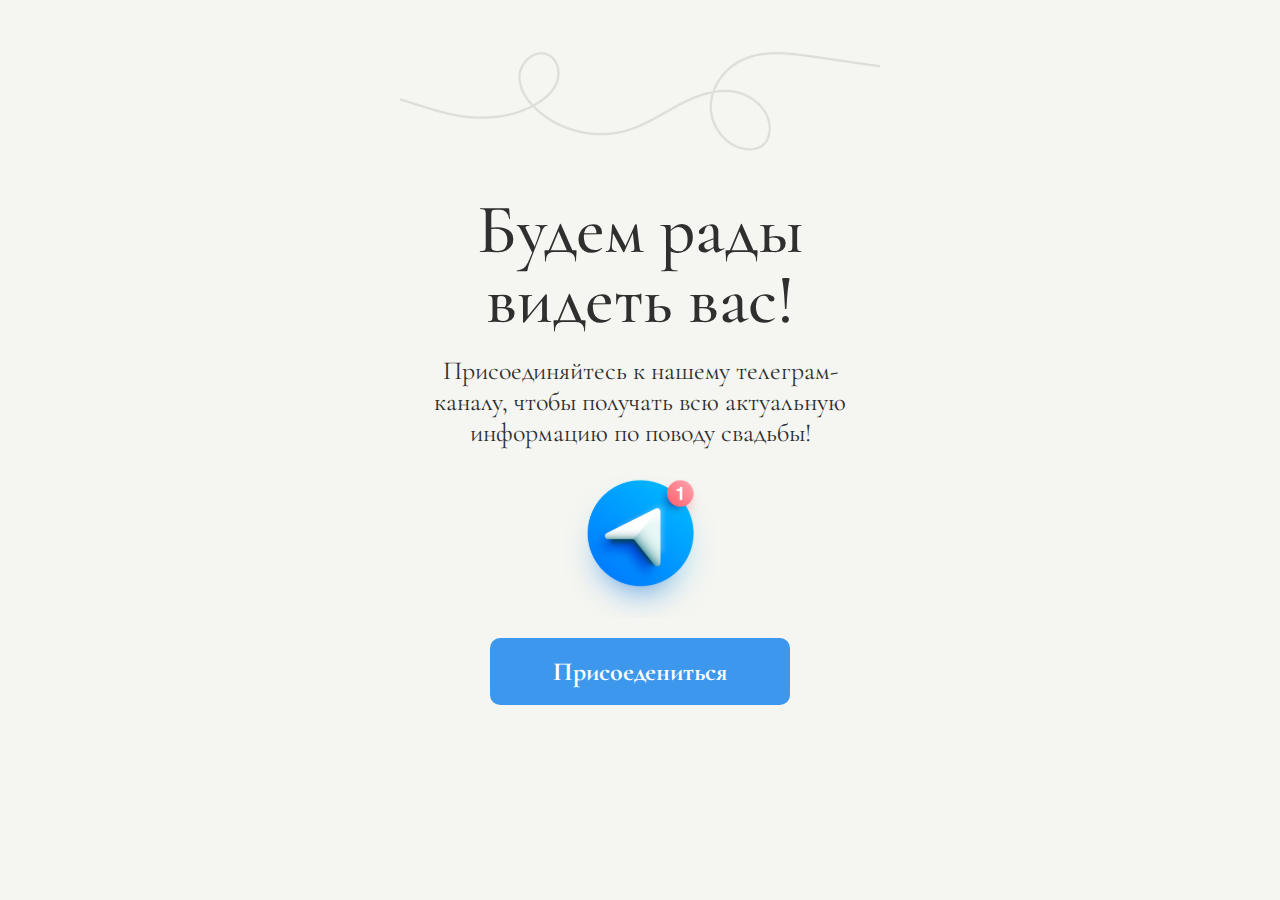
<file: thanks.html>
<!DOCTYPE html>
<html lang="ru">

<head>
    <meta charset="UTF-8">
    <meta name="viewport" content="width=480">
    <title>Будем рады видеть вас!</title>
    <link rel="shortcut icon" type="image/x-icon" href="img/favicon.ico">
    <link rel="icon" sizes="any" type="image/svg+xml" href="img/favicon.svg">
    <link rel="preconnect" href="https://fonts.googleapis.com">
    <link rel="preconnect" href="https://fonts.gstatic.com" crossorigin>
    <link
        href="https://fonts.googleapis.com/css2?family=Cormorant+Garamond:ital,wght@0,300;0,400;0,500;0,600;0,700;1,300;1,400;1,500;1,600;1,700&display=swap"
        rel="stylesheet">
    <link rel="stylesheet" href="css/index.css">
</head>

<body>
    <div class="wrapper">
        <main>
            <section class="thanks">
                <img src="img/line.png" alt="" width="480" class="thanks__line">
                <div class="container">
                    <h1 class="thanks__title">
                        Будем рады видеть вас!
                    </h1>
                    <p class="thanks__desc">
                        Присоединяйтесь к нашему телеграм-каналу, чтобы получать всю актуальную информацию по поводу
                        свадьбы!
                    </p>
                    <img src="img/telegram.svg" alt="telegram logo" width="150" class="thanks__logo">
                    <a href="https://t.me/+Xa_CAFSF4cwxMTVi" class="thanks__link">Присоедениться</a>
                </div>
            </section>
        </main>
    </div>
</body>

</html>
</file>
<file: css/index.css>
*,
*::after,
*::before {
  margin: 0;
  padding: 0;
  border: 0;
  font-family: inherit;
  vertical-align: baseline;
  box-sizing: border-box;
}

article,
aside,
details,
figcaption,
figure,
footer,
header,
hgroup,
menu,
nav,
section,
img,
svg {
  display: block;
}

body {
  line-height: 1;
}

ol,
ul {
  list-style: none;
}

button {
  background-color: transparent;
  border: none;
  outline: none;
  cursor: pointer;
}

input {
  outline: none;
  border: none;
  background-color: transparent;
}
input::-moz-placeholder {
  color: inherit;
}
input::placeholder {
  color: inherit;
}

a {
  display: inline-block;
  color: inherit;
  font-family: inherit;
}

@font-face {
  font-family: "Miama Nueva";
  src: url("../fonts/miamanueva.ttf");
  font-weight: 400;
  font-display: swap;
  font-style: normal;
}
@font-face {
  font-family: "Classica Two";
  src: url("../fonts/ClassicaTwo.ttf");
  font-weight: 400;
  font-display: swap;
  font-style: normal;
}
@font-face {
  font-family: "TheArtistScript";
  src: url("../fonts/TheArtistScript.otf");
  font-weight: 400;
  font-display: swap;
  font-style: normal;
}
html {
  font-size: 10px;
}

body {
  font-family: "Cormorant Garamond", serif;
  color: #2F2F2F;
  background-color: #f5f6f1;
  line-height: 1.2;
}
body.is-loader {
  overflow: hidden;
}

.wrapper {
  max-width: 48rem;
  margin: 0 auto;
  overflow: hidden;
}

.container {
  padding: 0 2rem;
}

.title {
  text-transform: uppercase;
  text-align: center;
  font-size: 3.4rem;
  font-weight: 500;
}

.entry__date-line {
  opacity: 0.2;
}

.hero {
  position: relative;
  height: 100vh;
  overflow: hidden;
}

.hero__image {
  width: 100%;
  height: 100%;
  -o-object-fit: cover;
     object-fit: cover;
  -o-object-position: bottom center;
     object-position: bottom center;
}

.hero__title {
  position: absolute;
  top: 5rem;
  left: 0;
  width: 100%;
  font-family: "TheArtistScript";
  font-size: 11rem;
  text-align: center;
  line-height: 1.1;
}
.hero__title-name {
  margin-left: 7rem;
}
.hero__title-symbol {
  position: absolute;
  bottom: 2rem;
  left: 11rem;
  font-size: 13rem;
}

.entry {
  padding-top: 3rem;
  padding-bottom: 5rem;
}

.entry__venzel {
  position: relative;
  width: 15rem;
  height: 15rem;
  margin: 0 auto;
  margin-bottom: 2rem;
}
.entry__venzel-letters {
  position: absolute;
  top: 50%;
  left: 50%;
  transform: translate(-50%, -50%);
  font-size: 3.5rem;
  font-family: "TheArtistScript";
}

.entry__verse {
  font-size: 2rem;
  text-align: center;
  line-height: 1.4;
  font-style: italic;
  font-weight: 500;
  margin-bottom: 3rem;
}
.entry__verse-link {
  display: block;
  font-size: 2rem;
}

.entry__welcome {
  font-size: 2.4rem;
  text-align: center;
  line-height: 1.4;
  font-weight: 500;
  margin-bottom: 2rem;
}

.entry__date {
  text-align: center;
  line-height: 1;
  font-size: 12rem;
  font-weight: 300;
  line-height: 1;
  font-style: italic;
}
.entry__date-line {
  margin-top: 2rem;
}

.timing {
  padding-top: 3rem;
  padding-bottom: 8rem;
}

.timing__title {
  margin-bottom: 5rem;
}

.timing__list {
  position: relative;
}

.timing__item:nth-child(2n) {
  text-align: right;
}

.timing__time {
  font-size: 7rem;
  line-height: 1;
}

.timing__event {
  font-size: 3.4rem;
  letter-spacing: 0.2rem;
}

.timing__line {
  position: absolute;
  opacity: 0.5;
}
.timing__line-first {
  top: 5rem;
  right: 10rem;
  width: 17rem;
}
.timing__line-second {
  top: 15rem;
  right: 16rem;
  width: 13rem;
}
.timing__line-third {
  bottom: 17rem;
  right: 16rem;
  width: 13rem;
}
.timing__line-fourth {
  bottom: 3rem;
  right: 10rem;
  width: 17rem;
}

.dress {
  padding-top: 5rem;
  padding-bottom: 7rem;
}

.dress__title {
  margin-bottom: 4rem;
}

.dress__list {
  display: flex;
  align-items: stretch;
  justify-content: center;
  gap: 2.5rem;
}

.dress__item {
  width: 9rem;
  height: 9rem;
  border-radius: 50%;
  box-shadow: 0 0 0.5rem 0.1rem rgba(0, 0, 0, 0.1098039216);
}
.dress__item-pink {
  background-color: #dac7b8;
}
.dress__item-green {
  background-color: #afb997;
}
.dress__item-white {
  background-color: #ffffff;
}

.location {
  padding-bottom: 5rem;
}
.location iframe {
  width: 100%;
}

.location__title {
  margin-bottom: 2rem;
}

.location__link {
  width: 100%;
  padding: 2rem;
  background-color: #7f8c6b;
  color: #FFFFFF;
  font-size: 2.4rem;
  text-decoration: none;
  text-align: center;
  font-weight: 700;
  text-transform: uppercase;
  margin-top: 1rem;
}

.gift {
  padding-bottom: 5rem;
}

.gift__title {
  margin-bottom: 3rem;
}

.gift__image {
  margin: 0 auto;
}

.order {
  padding-bottom: 8rem;
}

.order__title {
  margin-top: 3rem;
  margin-bottom: 1rem;
}

.order__desc {
  font-size: 3rem;
  text-align: center;
  font-weight: 500;
  margin-bottom: 3rem;
}

.order__form {
  display: flex;
  flex-direction: column;
}

.order__input {
  width: 100%;
  height: 7.1rem;
  border: 0.2rem solid #7f8c6b;
  background-color: #FFFFFF;
  padding: 0 1.8rem;
  font-size: 2.4rem;
  font-weight: 600;
  line-height: 1.8;
  letter-spacing: 0.2rem;
}

.order__input::-moz-placeholder {
  color: #696969;
}

.order__input::placeholder {
  color: #696969;
}

.order__input + .order__input {
  margin-top: 2.1rem;
}

.order__be {
  margin: 2.1rem 0;
  display: flex;
  flex-direction: column;
  gap: 1.1rem;
}

.order__label {
  display: flex;
  align-items: center;
  gap: 0.7rem;
  padding-left: 4rem;
}

.order__label span {
  font-size: 2.2rem;
  font-weight: 500;
  line-height: 1.8;
  letter-spacing: 0.2rem;
}

.order__radio {
  position: relative;
  width: 0;
  height: 0;
}

.order__radio::before {
  content: "";
  position: absolute;
  top: -1.5rem;
  left: -4rem;
  width: 3rem;
  height: 3rem;
  background-color: #FFFFFF;
  border-radius: 50%;
  border: 0.2rem solid #7f8c6b;
  transition-duration: 300ms;
}

.order__radio::after {
  content: "";
  position: absolute;
  top: -1rem;
  left: -3.5rem;
  width: 2rem;
  height: 2rem;
  background-color: #7f8c6b;
  border-radius: 50%;
  transition-duration: 300ms;
  opacity: 0;
}

.order__radio:checked::after {
  opacity: 1;
}

.order__submit {
  width: 100%;
  height: 7.1rem;
  background-color: #7f8c6b;
  display: flex;
  align-items: center;
  justify-content: center;
  font-size: 2.4rem;
  color: #FFFFFF;
  text-transform: uppercase;
  font-weight: 700;
  letter-spacing: 0.2rem;
}

.loader {
  position: fixed;
  top: 0;
  left: 0;
  width: 100%;
  height: 100%;
  background-color: #FFFFFF;
  display: flex;
  align-items: center;
  justify-content: center;
  flex-direction: column;
  gap: 2rem;
  transition-duration: 300ms;
  opacity: 0;
  visibility: hidden;
}
.loader.is-loader {
  opacity: 1;
  visibility: visible;
}

.thanks {
  position: relative;
  display: flex;
  align-items: center;
  justify-content: center;
  height: 100vh;
}

.thanks__line {
  position: absolute;
  top: 5rem;
  left: 0;
  opacity: 0.1;
}

.thanks .container {
  min-width: 100%;
}

.thanks__title {
  font-size: 7rem;
  line-height: 1;
  font-weight: 500;
  text-align: center;
  margin-bottom: 2rem;
}

.thanks__desc {
  font-size: 2.6rem;
  text-align: center;
}

.thanks__logo {
  margin: 2rem auto;
}

.thanks__link {
  display: block;
  width: 30rem;
  margin: 0 auto;
  text-align: center;
  padding: 1.8rem 0;
  border-radius: 1rem;
  background-color: #3d98ed;
  color: #FFFFFF;
  font-size: 2.6rem;
  font-weight: 700;
  text-decoration: none;
}

.footer {
  padding-block: 5rem 3rem;
}

.footer .container {
  display: grid;
  justify-content: center;
  justify-items: center;
}

.footer__link {
  font-size: 1.8rem;
  text-decoration: none;
  font-weight: 600;
  padding: 0.5rem;
}

.preloader {
  position: fixed;
  top: 0;
  left: 0;
  width: 100%;
  height: 100%;
}
.preloader::before, .preloader::after {
  position: absolute;
  width: 50.2%;
  height: 100%;
  background-color: #FFFFFF;
  transition-duration: 500ms;
}
.preloader::before {
  content: "";
  top: 0;
  left: 0;
}
.preloader::after {
  content: "";
  top: 0;
  right: 0;
}
.preloader.active {
  visibility: hidden;
}
.preloader.active::before {
  transform: translateX(-100%);
  opacity: 0;
}
.preloader.active::after {
  transform: translateX(100%);
  opacity: 0;
}/*# sourceMappingURL=index.css.map */
</file>
